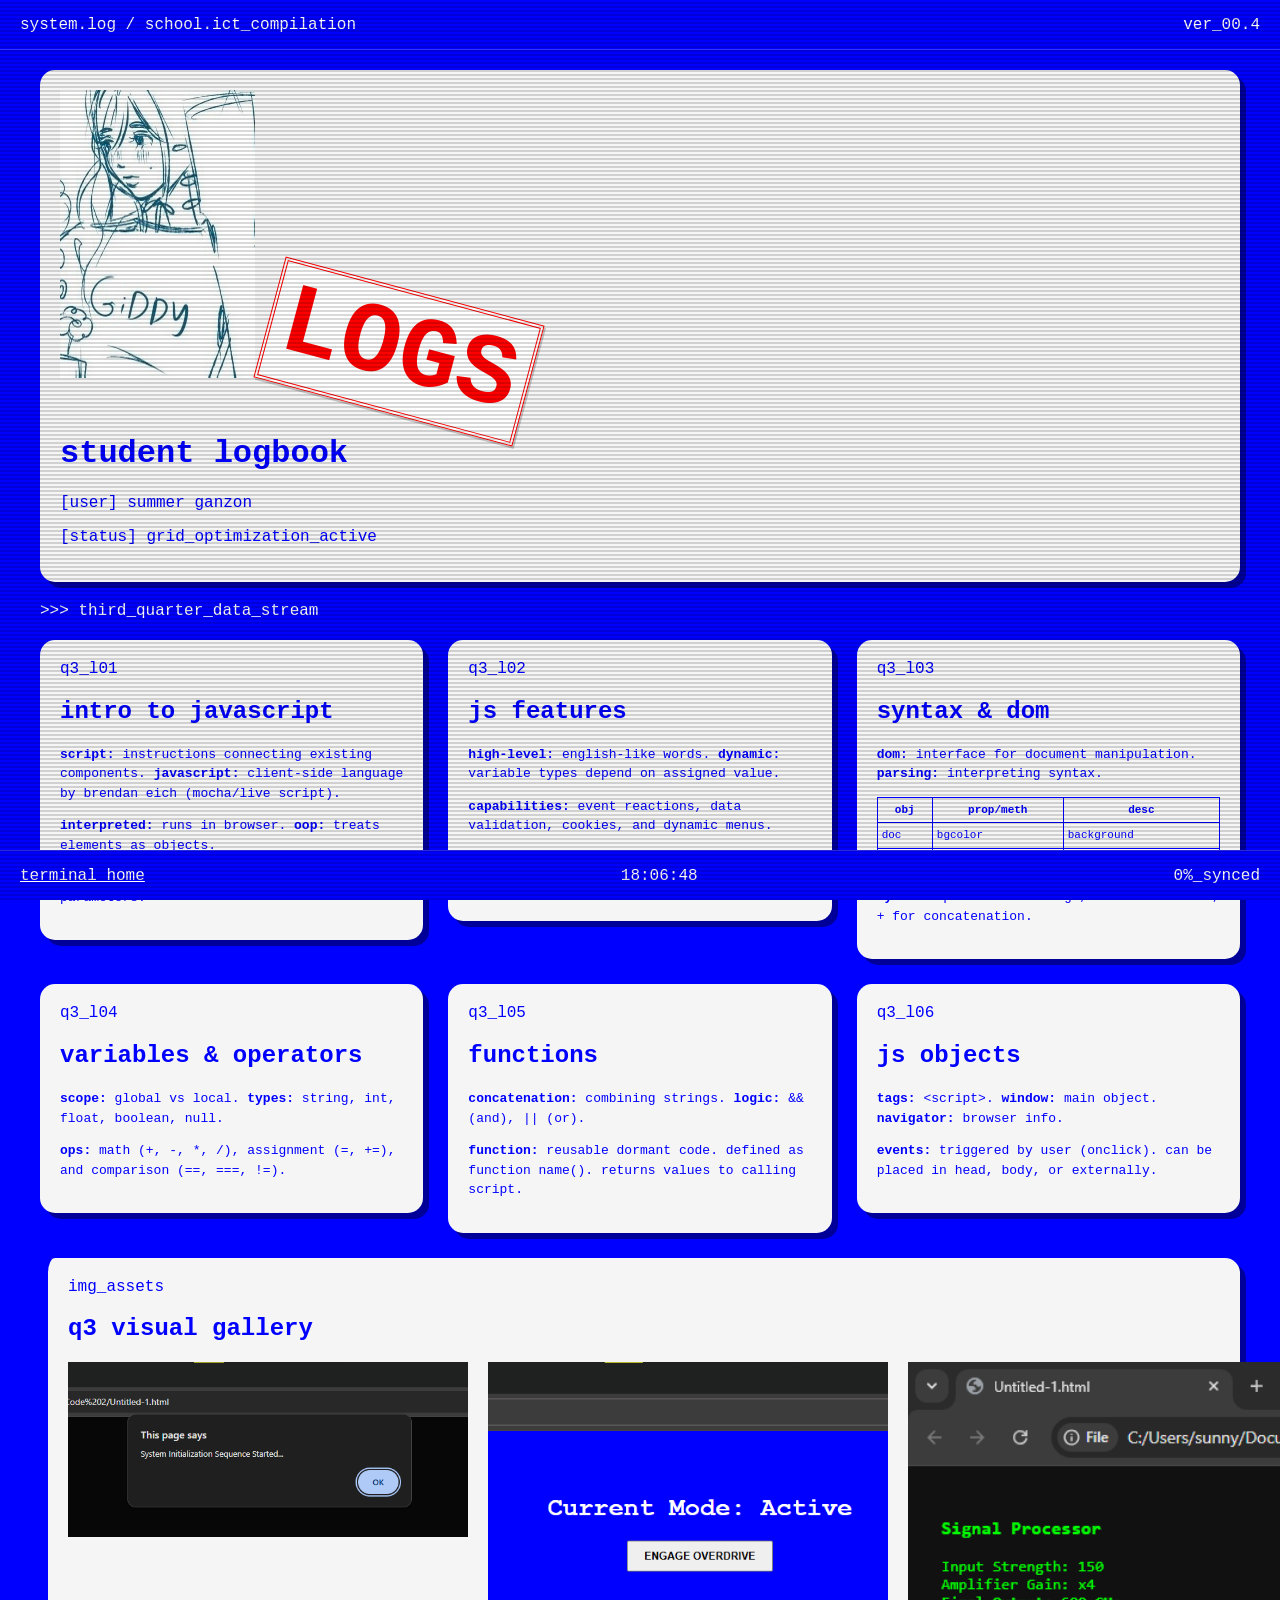
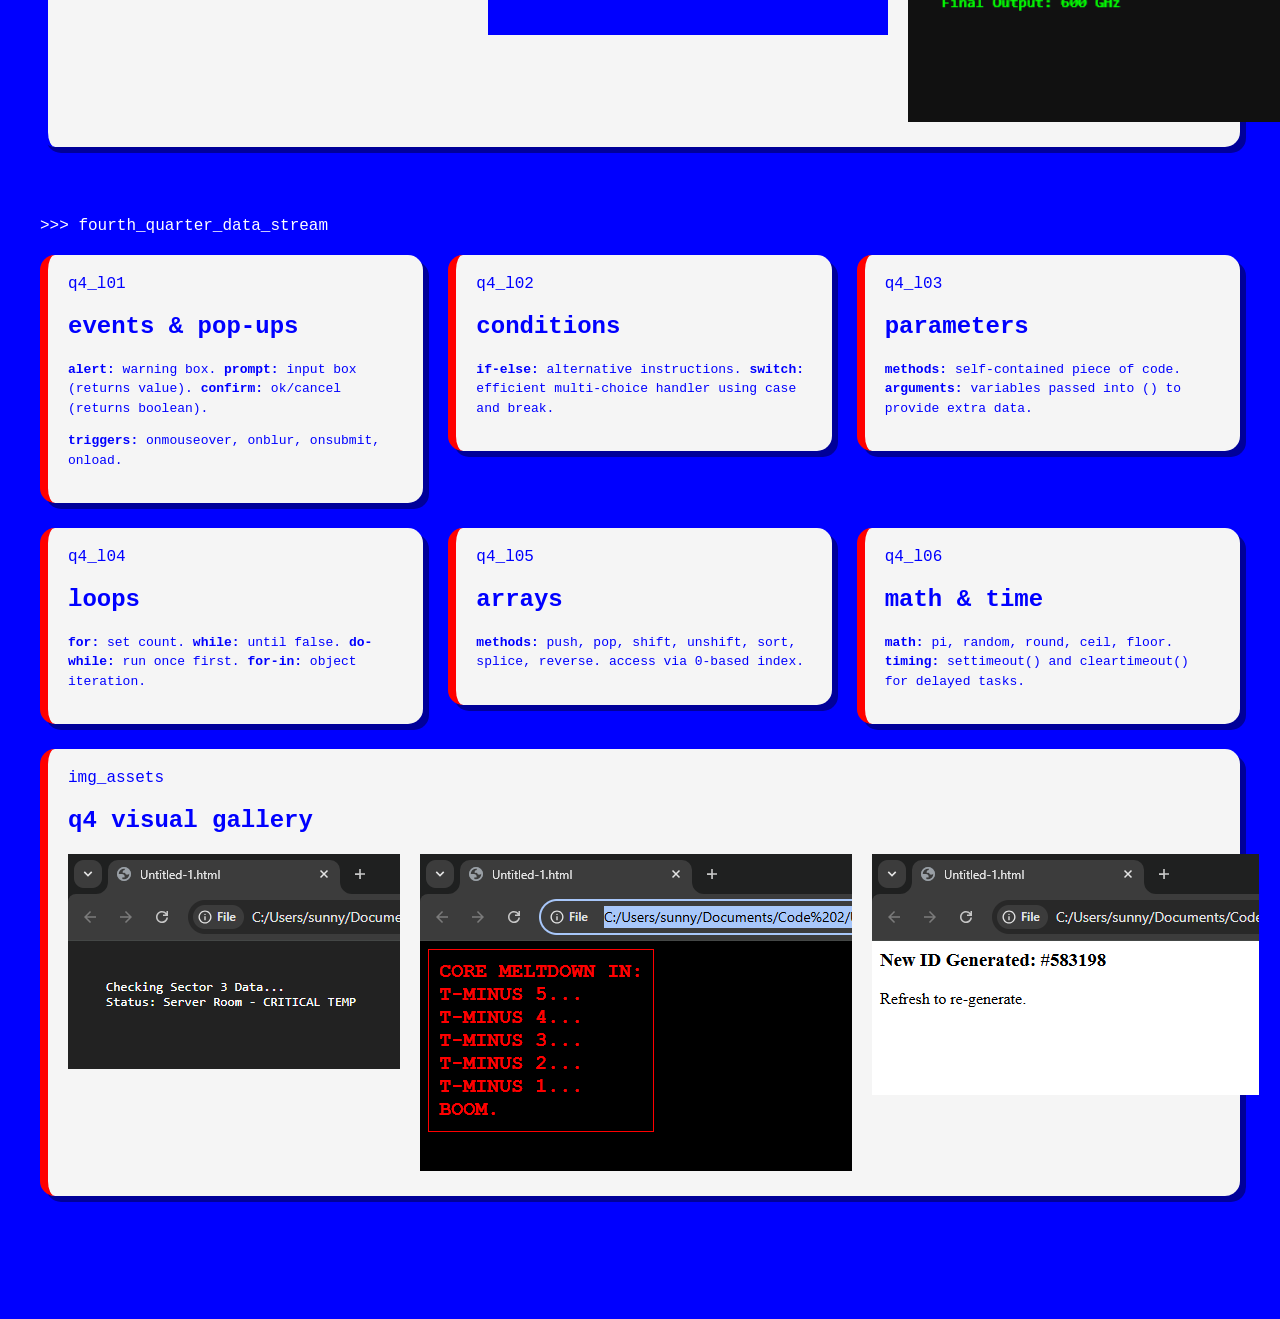
<file: lessons.html>
<!DOCTYPE html>
<html lang="en">
<head>
    <meta charset="UTF-8">
    <meta name="viewport" content="width=device-width, initial-scale=1.0">
    <title>logs // ict_compilation</title>
    <link rel="stylesheet" href="lessons.css">
</head>
<body>
    <div class="cyber-desktop">
        <div class="scanlines"></div>
        
        <nav class="top-nav">
            <div class="nav-left">system.log / school.ict_compilation</div>
            <div class="nav-right">ver_00.4</div>
        </nav>

        <div class="main-content">
            <header class="id-card profile-header">
                <div class="id-header">
                    <div class="photo-box">
                        <img src="summer.webp" alt="ID Photo" class="inner-photo">
                        <div class="logs-stamp">LOGS</div>
                    </div>
                    <div class="id-title">
                        <h1 class="main-header">STUDENT LOGBOOK</h1>
                        <div class="id-details">
                            <p><span>[user]</span> summer ganzon</p>
                            <p><span>[status]</span> grid_optimization_active</p>
                        </div>
                    </div>
                </div>
            </header>

            <div class="quarter-banner blue-alert">
                <span class="glitch-text">>>> THIRD_QUARTER_DATA_STREAM</span>
            </div>

            <div class="lesson-grid">
                <div class="id-card lesson-node" data-reveal>
                    <div class="node-header"><span class="entry-num">Q3_L01</span><h2>Intro to JavaScript</h2></div>
                    <div class="lesson-full-text">
                        <p><strong>Script:</strong> Instructions connecting existing components. <strong>JavaScript:</strong> Client-side language by Brendan Eich (Mocha/Live Script).</p>
                        <p><strong>Interpreted:</strong> Runs in browser. <strong>OOP:</strong> Treats elements as objects.</p>
                        <p><strong>Terms:</strong> Objects, Methods, Properties, Events, Parameters.</p>
                    </div>
                </div>

                <div class="id-card lesson-node" data-reveal>
                    <div class="node-header"><span class="entry-num">Q3_L02</span><h2>JS Features</h2></div>
                    <div class="lesson-full-text">
                        <p><strong>High-level:</strong> English-like words. <strong>Dynamic:</strong> Variable types depend on assigned value.</p>
                        <p><strong>Capabilities:</strong> Event reactions, data validation, cookies, and dynamic menus.</p>
                        <p><strong>Risks:</strong> Browser compatibility and code extraction/security.</p>
                    </div>
                </div>

                <div class="id-card lesson-node" data-reveal>
                    <div class="node-header"><span class="entry-num">Q3_L03</span><h2>Syntax & DOM</h2></div>
                    <div class="lesson-full-text">
                        <p><strong>DOM:</strong> Interface for document manipulation. <strong>Parsing:</strong> Interpreting syntax.</p>
                        <table>
                            <tr><th>Obj</th><th>Prop/Meth</th><th>Desc</th></tr>
                            <tr><td>Doc</td><td>bgColor</td><td>Background</td></tr>
                            <tr><td>Doc</td><td>write()</td><td>Text output</td></tr>
                        </table>
                        <p><strong>Syntax:</strong> Quotes for strings, <code>//</code> for comments, <code>+</code> for concatenation.</p>
                    </div>
                </div>

                <div class="id-card lesson-node" data-reveal>
                    <div class="node-header"><span class="entry-num">Q3_L04</span><h2>Variables & Operators</h2></div>
                    <div class="lesson-full-text">
                        <p><strong>Scope:</strong> Global vs Local. <strong>Types:</strong> String, Int, Float, Boolean, Null.</p>
                        <p><strong>Ops:</strong> Math (+, -, *, /), Assignment (=, +=), and Comparison (==, ===, !=).</p>
                    </div>
                </div>

                <div class="id-card lesson-node" data-reveal>
                    <div class="node-header"><span class="entry-num">Q3_L05</span><h2>Functions</h2></div>
                    <div class="lesson-full-text">
                        <p><strong>Concatenation:</strong> Combining strings. <strong>Logic:</strong> && (AND), || (OR).</p>
                        <p><strong>Function:</strong> Reusable dormant code. Defined as <code>function name()</code>. Returns values to calling script.</p>
                    </div>
                </div>

                <div class="id-card lesson-node" data-reveal>
                    <div class="node-header"><span class="entry-num">Q3_L06</span><h2>JS Objects</h2></div>
                    <div class="lesson-full-text">
                        <p><strong>Tags:</strong> <code>&lt;script&gt;</code>. <strong>Window:</strong> Main object. <strong>Navigator:</strong> Browser info.</p>
                        <p><strong>Events:</strong> Triggered by user (onclick). Can be placed in Head, Body, or Externally.</p>
                    </div>
                </div>

                <div class="id-card gallery-node blue-border full-width-node" data-reveal>
                    <div class="node-header"><span>IMG_ASSETS</span><h2>Q3 Visual Gallery</h2></div>
                    <div class="image-row">
                        <div><img src="q3l1.png" style="width: 400px; height: auto;"></div>
                        <div><img src="q3l2.png" style="width: 400px; height: auto;"></div>
                        <div><img src="q3l3.png" style="width: 400px; height: auto;"></div>
                    </div>
                </div>
            </div>

            <div class="quarter-banner red-alert">
                <span class="glitch-text">>>> FOURTH_QUARTER_DATA_STREAM</span>
            </div>

            <div class="lesson-grid">
                <div class="id-card lesson-node red-border" data-reveal>
                    <div class="node-header"><span class="entry-num">Q4_L01</span><h2>Events & Pop-ups</h2></div>
                    <div class="lesson-full-text">
                        <p><strong>Alert:</strong> Warning box. <strong>Prompt:</strong> Input box (returns value). <strong>Confirm:</strong> Ok/Cancel (returns boolean).</p>
                        <p><strong>Triggers:</strong> onmouseover, onblur, onsubmit, onload.</p>
                    </div>
                </div>

                <div class="id-card lesson-node red-border" data-reveal>
                    <div class="node-header"><span class="entry-num">Q4_L02</span><h2>Conditions</h2></div>
                    <div class="lesson-full-text">
                        <p><strong>If-Else:</strong> Alternative instructions. <strong>Switch:</strong> Efficient multi-choice handler using <code>case</code> and <code>break</code>.</p>
                    </div>
                </div>

                <div class="id-card lesson-node red-border" data-reveal>
                    <div class="node-header"><span class="entry-num">Q4_L03</span><h2>Parameters</h2></div>
                    <div class="lesson-full-text">
                        <p><strong>Methods:</strong> Self-contained piece of code. <strong>Arguments:</strong> Variables passed into <code>()</code> to provide extra data.</p>
                    </div>
                </div>

                <div class="id-card lesson-node red-border" data-reveal>
                    <div class="node-header"><span class="entry-num">Q4_L04</span><h2>Loops</h2></div>
                    <div class="lesson-full-text">
                        <p><strong>For:</strong> Set count. <strong>While:</strong> Until false. <strong>Do-While:</strong> Run once first. <strong>For-In:</strong> Object iteration.</p>
                    </div>
                </div>

                <div class="id-card lesson-node red-border" data-reveal>
                    <div class="node-header"><span class="entry-num">Q4_L05</span><h2>Arrays</h2></div>
                    <div class="lesson-full-text">
                        <p><strong>Methods:</strong> push, pop, shift, unshift, sort, splice, reverse. Access via 0-based index.</p>
                    </div>
                </div>

                <div class="id-card lesson-node red-border" data-reveal>
                    <div class="node-header"><span class="entry-num">Q4_L06</span><h2>Math & Time</h2></div>
                    <div class="lesson-full-text">
                        <p><strong>Math:</strong> PI, random, round, ceil, floor. <strong>Timing:</strong> setTimeout() and clearTimeout() for delayed tasks.</p>
                    </div>
                </div>

                <div class="id-card gallery-node red-border full-width-node" data-reveal>
                    <div class="node-header"><span>IMG_ASSETS</span><h2>Q4 Visual Gallery</h2></div>
                    <div class="image-row">
                        <div><img src="q4l1.png"></div>
                        <div><img src="q4l2.png"></div>
                        <div><img src="q4l3.png"></div>
                    </div>
                </div>
            </div>
        </div>

        <footer class="bottom-nav">
            <a href="index.html" class="back-btn">TERMINAL_HOME</a>
            <div id="clock">00:00:00</div>
            <div class="progress-bar">0%_SYNCED</div>
        </footer>
    </div>
    <script src="lessons.js"></script>
</body>
</html>
</file>
<file: lessons.css>
body, html {
    margin: 0; padding: 0;
    font-family: 'Courier New', Courier, monospace;
    background-color: #0000ff;
    color: white;
    text-transform: lowercase;
}

.main-content {
    padding: 70px 40px; /* Increased side padding */
    display: flex;
    flex-direction: column;
    gap: 20px;
}

/* GRID SYSTEM */
.lesson-grid {
    display: grid;
    grid-template-columns: repeat(auto-fit, minmax(350px, 1fr)); /* Maximizes horizontal space */
    gap: 25px; /* Ensures boxes NEVER touch */
    width: 100%;
    margin-bottom: 50px;
}

/* Special styling for full-width items (Header/Gallery) */
.full-width-node {
    grid-column: 1 / -1;
}

.id-card {
    background-color: #f5f5f5; color: #0000ff;
    border-radius: 15px;
    padding: 20px;
    box-shadow: 6px 6px 0px rgba(0, 0, 0, 0.4);
    box-sizing: border-box;
    height: fit-content;
}

.lesson-full-text { font-size: 13px; line-height: 1.5; }

.blue-border { border-left: 8px solid #0000ff; }
.red-border { border-left: 8px solid #ff0000; }

.image-row { 
    display: grid; 
    grid-template-columns: 1fr 1fr 1fr; 
    gap: 20px; 
    margin-top: 20px; 
}

/* Animation */
[data-reveal] {
    opacity: 0;
    transform: translateY(20px);
    transition: all 0.5s ease-out;
}

[data-reveal].active {
    opacity: 1;
    transform: translateY(0);
}

/* Responsive Table */
table { width: 100%; border-collapse: collapse; font-size: 11px; margin: 10px 0; }
th, td { border: 1px solid #0000ff; padding: 4px; }

/* Keep Navbar fixed */
.top-nav, .bottom-nav {
    position: fixed; width: 100%; height: 50px; background: #0000ff;
    display: flex; justify-content: space-between; align-items: center;
    padding: 0 20px; z-index: 200; border-bottom: 1px solid rgba(255,255,255,0.2);
    box-sizing: border-box;
}
.bottom-nav { bottom: 0; border-top: 1px solid rgba(255, 255, 255, 0.2); border-bottom: none; }

.scanlines {
    position: fixed;
    top: 0;
    left: 0;
    width: 100vw;
    height: 100vh;
    background: linear-gradient(
        rgba(18, 16, 16, 0) 50%, 
        rgba(0, 0, 0, 0.15) 50%
    );
    background-size: 100% 4px; /* Adjust 4px for thicker/thinner lines */
    z-index: 2000;
    pointer-events: none; /* Allows you to click through the lines */
}

.laser {
    position: fixed;
    top: -100px;
    left: 0;
    width: 100%;
    height: 3px;
    background: rgba(255, 255, 255, 0.9);
    box-shadow: 0 0 15px #fff, 0 0 30px #00ffff;
    z-index: 2001;
    opacity: 0.5;
    pointer-events: none;
    animation: sweep 5s linear infinite;
}

@keyframes sweep {
    0% { top: -10px; }
    100% { top: 100%; }
}

h1:hover {
    text-shadow: 
        2px 0 #ff0000,  /* Red offset */
        -2px 0 #00ffff; /* Cyan offset */
    animation: flicker 0.1s infinite;
}

@keyframes flicker {
    0% { opacity: 0.9; }
    50% { opacity: 1; }
    100% { opacity: 0.8; }
}

.logs-stamp {
    display: inline-block;
    border: 4px double #ff0000;
    color: #ff0000;
    padding: 2px 10px;
    font-weight: 900;
    font-size: 100px;
    text-transform: uppercase;
    transform: rotate(15deg);
    background: #ffffff;
    box-shadow: 2px 2px 0px rgba(0,0,0,0.2);
    position: relative;
}

.img {
    width: 30x;
    height: auto;
}

.back-btn {
    color: #ffffff;
}
</file>
